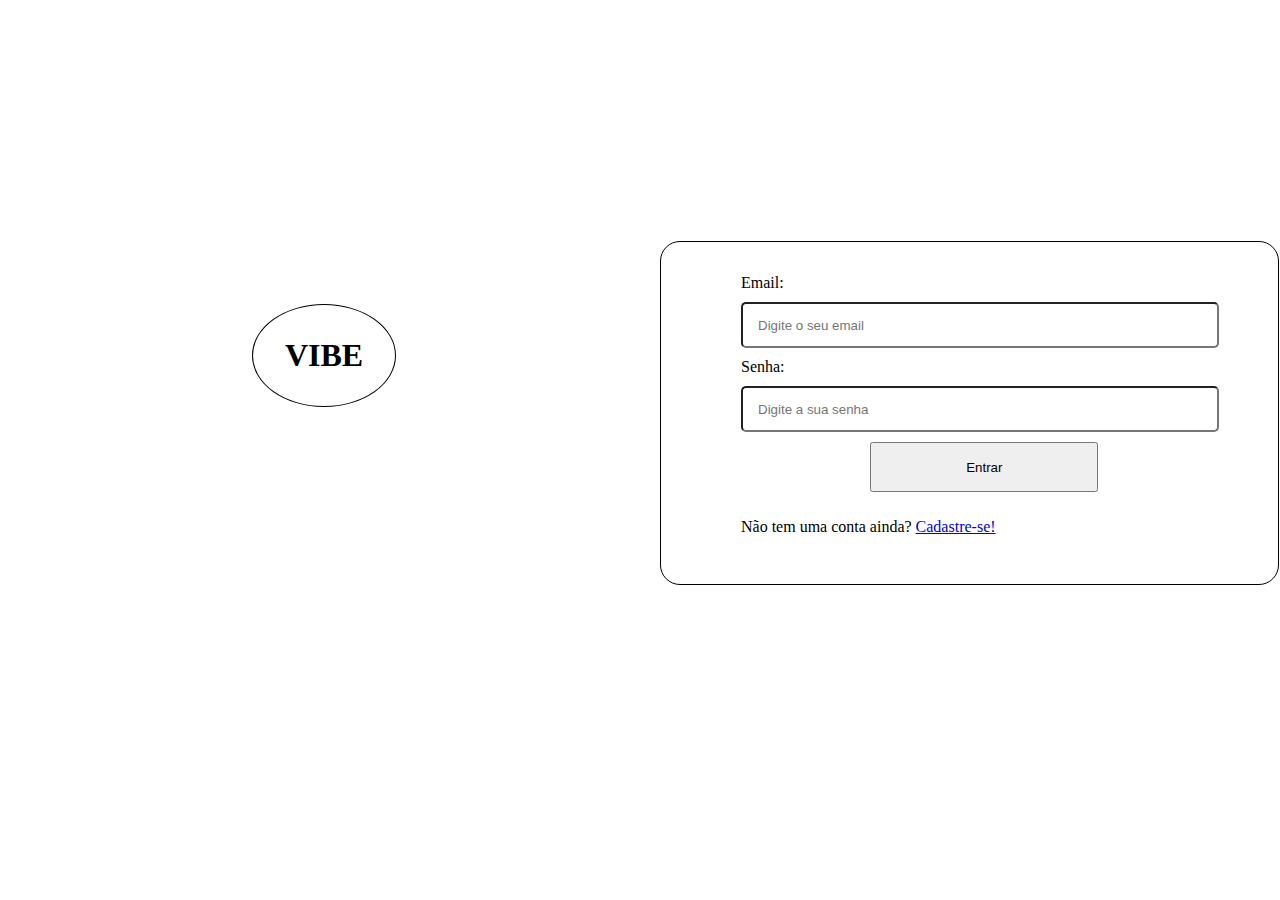
<file: purchase-js/index.html>
<!DOCTYPE html>
<html lang="pt-br">
<head>
    <meta charset="UTF-8">
    <meta name="viewport" content="width=device-width, initial-scale=1.0">
    <title>Document</title>
    <link rel="stylesheet" href="css/index.css">
    <link rel="stylesheet" href="css/productRegistration.css">
    <script src="js/index.js" defer></script>
</head>
<body>
    <div class="content">
        <header class="form-header">
            <div class="title title-index">
                <h1 class="brand-title brand">VIBE</h1>
            </div>
        </header>
        <main>
            <form action="#" class="form-index">
                <label for="email">Email:</label>
                <input class="input-index" placeholder="Digite o seu email" type="text" id="email">
                <label for="password">Senha:</label>
                <input class="input-index" placeholder="Digite a sua senha" type="password" id="password">
                <div class="index-btn">
                    <button type="button" class="btn">Entrar</button>
                </div>
                <p>Não tem uma conta ainda? <a href="createAccount.html">Cadastre-se!</a></p>
            </form>
        </main>
    </div>
</body>
</html>
</file>
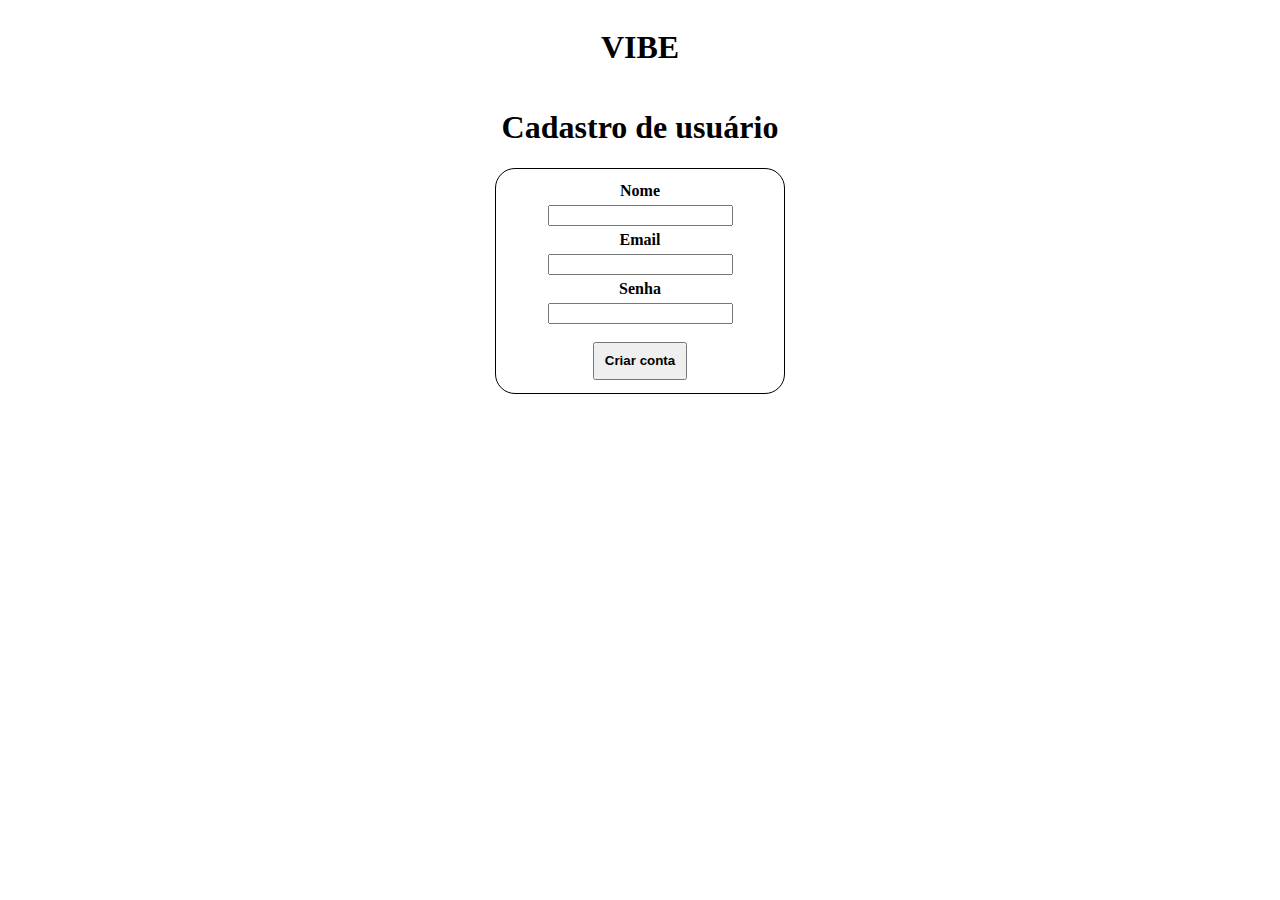
<file: purchase-js/createAccount.html>
<!DOCTYPE html>
<html lang="pt-br">
<head>
    <meta charset="UTF-8">
    <meta name="viewport" content="width=device-width, initial-scale=1.0">
    <title>Document</title>
    <link rel="stylesheet" href="css/createAccount.css">
    <link rel="stylesheet" href="css/index.css">
    <script src="js/createAccount.js" defer></script>
</head>
<body>
    <main>
        <div class="title">
            <h1 class="brand-title">VIBE</h1>
        </div>
        <h1>Cadastro de usuário</h1>
        <form action="" class="createAccountForm">
            <label for="name">Nome</label>
            <input type="text" id="name"></input>
            <label for="email">Email</label>
            <input type="email" id="email"></input>
            <label for="password">Senha</label>
            <input type="password" id="password"></input>
            <button class="createAccountBtn" type="submit">Criar conta</button>
        </form>
    </main>
</body>
</html>
</file>
<file: purchase-js/css/index.css>
.form-index{
    display: flex;
    flex-direction: column;
    gap: 10px;
    margin: 0 20px;
}
.input-index{
    padding-left: 15px;
    height: 40px;
    border-radius: 5px;
}
.index-btn{
    width: 100%;
    display: flex;
    justify-content: center;
}
.btn{
    height: 50px;
    width: 50%;
}

@media screen and (min-width: 800px){
    .content{
        display: flex;
        align-items: center;
        width: 100%;
        height: 90vh;
    }
    .form-index{
        width: 100%;
        border: 1px solid black;
        padding: 2em 5em;
        border-radius: 20px;
    }
    .form-header{
        width: 50%;
        height: 40%;
    }
    .input-index{
        width: 100%;
    }
    .index-btn{
        margin-left: 15px;
    }
    .title-index{
        margin-bottom: 10em;
    }
    .brand{
        border: 1px solid black;
        border-radius: 100%;
        padding: 1em;
    }
}
</file>
<file: purchase-js/css/productRegistration.css>
.title{
    margin: 2em 0;
    display: flex;
    text-align: center;
    justify-content: center;
    align-items: center;
}
.register-title{
    width: 100%;
    text-align: center;
    margin-bottom: 1em;
}
.add-product-form{
    width: 80%;
    margin: 0 auto;
    display: flex;
    flex-direction: column;
    gap: 10px;
}
.register-input{
    height: 10px;
    padding: 10px;
}
.intput-register-btn{
    width: 100%;
    display: flex;
    justify-content: center;
    align-items: center;
}
.register-product-btn{
    height: 50px;
    width: 100px;
    border-radius: 20px;
}
</file>
<file: purchase-js/css/createAccount.css>
main{
    display: flex;
    flex-direction: column;
    text-align: center;
    justify-content: center;
    align-items: center;
}
.createAccountForm{
    display: flex;
    gap: 5px;
    flex-direction: column;
    width: 18em;
    height: 14em;
    align-items: center;
    justify-content: center;
    text-align: center;
    border: 1px solid black;
    border-radius: 20px;
    font-weight: bold;
}
.createAccountBtn{
    margin-top: 1em;
    padding: 0.7em;
    font-weight: bold;
}
@media screen and (min-width:800px){
}
</file>
